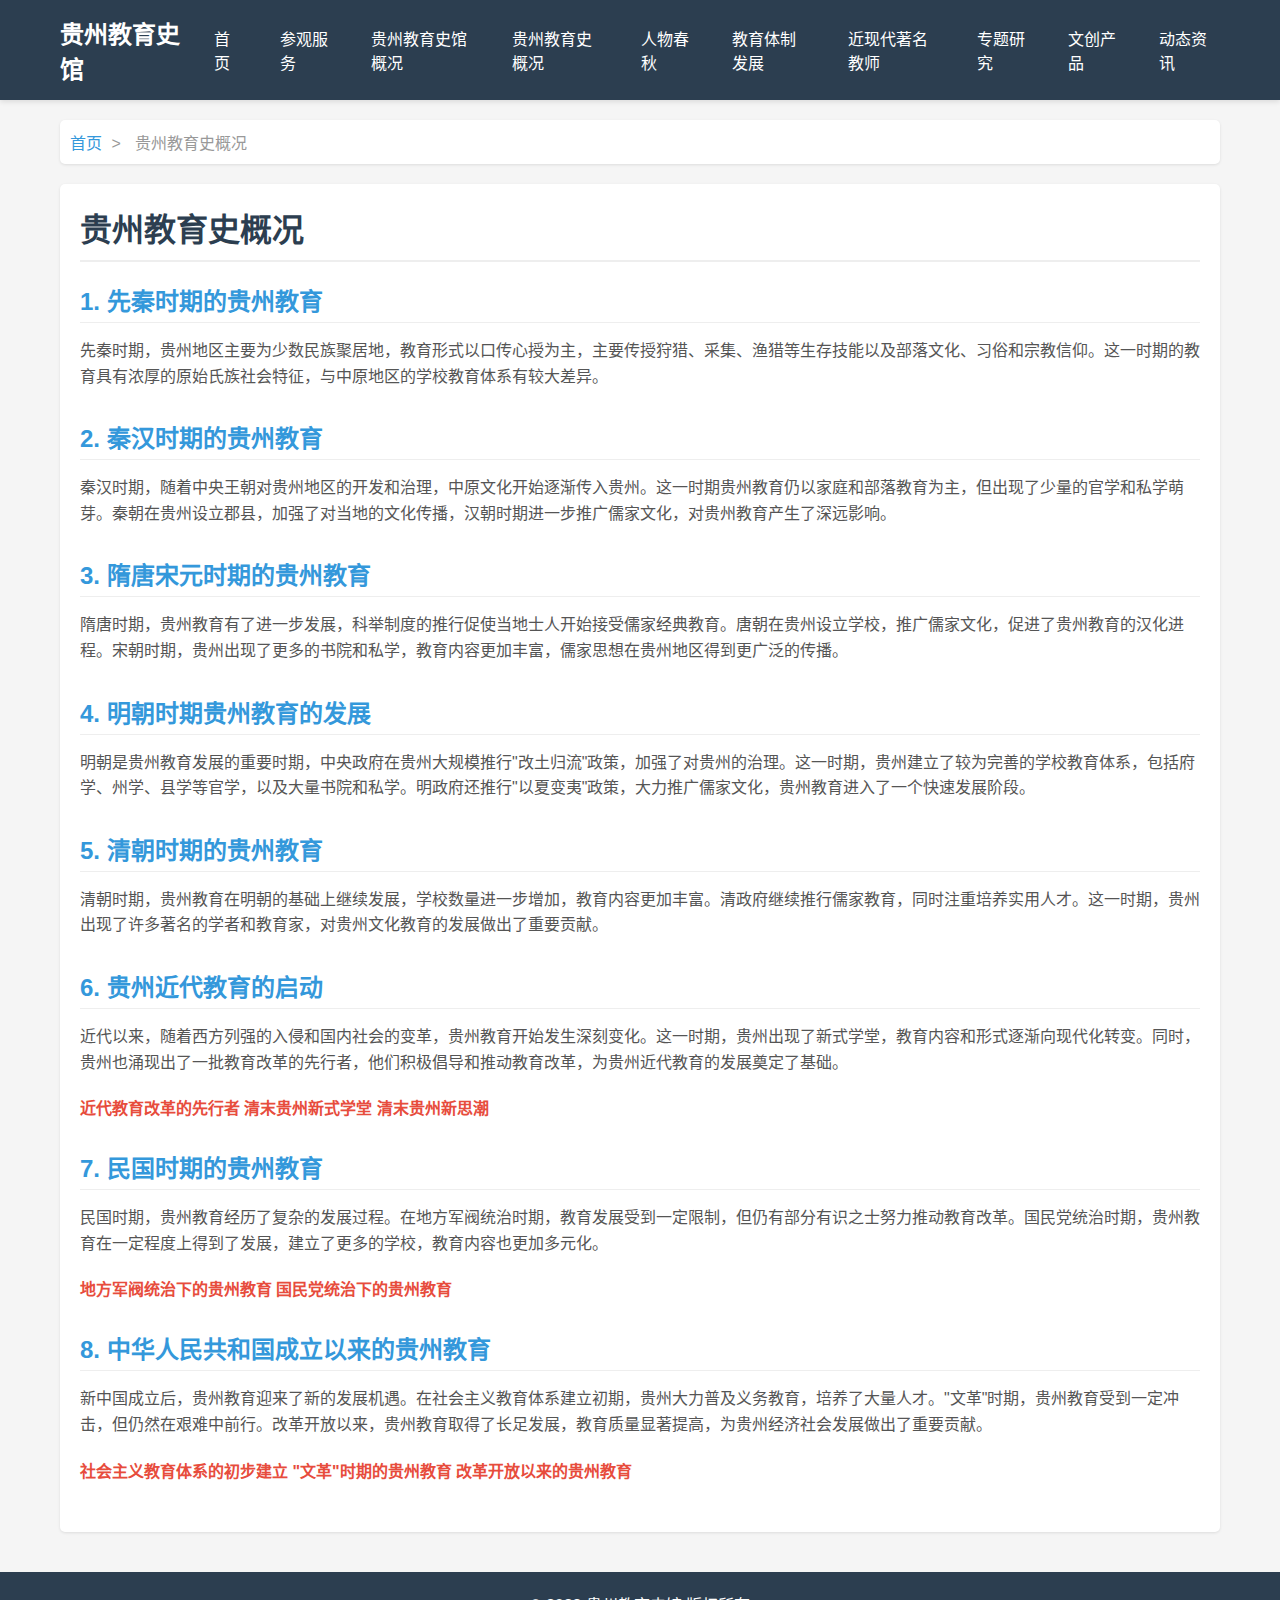
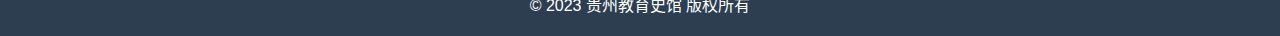
<file: eg.html>
<!DOCTYPE html>
<html lang="zh-CN">
<head>
    <meta charset="UTF-8">
    <meta name="viewport" content="width=device-width, initial-scale=1.0">
    <title>贵州教育史概况</title>
    <style>
        * {
            margin: 0;
            padding: 0;
            box-sizing: border-box;
            font-family: "Microsoft YaHei", sans-serif;
        }
        
        body {
            background-color: #f5f5f5;
            color: #333;
        }
        
        header {
            background-color: #2c3e50;
            color: white;
            padding: 15px 0;
            box-shadow: 0 2px 5px rgba(0,0,0,0.1);
        }
        
        .header-content {
            display: flex;
            justify-content: space-between;
            align-items: center;
            max-width: 1200px;
            margin: 0 auto;
            padding: 0 20px;
        }
        
        .logo {
            font-size: 24px;
            font-weight: bold;
        }
        
        .nav-main {
            display: flex;
        }
        
        .nav-main a {
            color: white;
            text-decoration: none;
            margin-left: 20px;
            padding: 5px 10px;
            border-radius: 3px;
            transition: background-color 0.3s;
        }
        
        .nav-main a:hover {
            background-color: #34495e;
        }
        
        .container {
            max-width: 1200px;
            margin: 20px auto;
            padding: 0 20px;
        }
        
        .breadcrumb {
            margin-bottom: 20px;
            padding: 10px;
            background-color: #fff;
            border-radius: 5px;
            box-shadow: 0 1px 3px rgba(0,0,0,0.1);
        }
        
        .breadcrumb a {
            color: #3498db;
            text-decoration: none;
        }
        
        .breadcrumb span {
            margin: 0 5px;
            color: #999;
        }
        
        .content {
            background-color: #fff;
            padding: 20px;
            border-radius: 5px;
            box-shadow: 0 1px 3px rgba(0,0,0,0.1);
        }
        
        h1 {
            color: #2c3e50;
            margin-bottom: 20px;
            border-bottom: 2px solid #eee;
            padding-bottom: 10px;
        }
        
        .history-section {
            margin-bottom: 30px;
        }
        
        .history-section h2 {
            color: #3498db;
            margin-bottom: 15px;
            padding-bottom: 5px;
            border-bottom: 1px solid #eee;
        }
        
        .history-section p {
            line-height: 1.6;
            margin-bottom: 10px;
            color: #555;
        }
        
        .subpage-link {
            display: inline-block;
            margin-top: 10px;
            color: #e74c3c;
            text-decoration: none;
            font-weight: bold;
        }
        
        .subpage-link:hover {
            text-decoration: underline;
        }
        
        footer {
            background-color: #2c3e50;
            color: white;
            text-align: center;
            padding: 20px 0;
            margin-top: 40px;
        }
    </style>
</head>
<body>
    <header>
        <div class="header-content">
            <div class="logo">贵州教育史馆</div>
            <nav class="nav-main">
                <a href="index.html">首页</a>
                <a href="visit-service.html">参观服务</a>
                <a href="museum-overview.html">贵州教育史馆概况</a>
                <a href="education-history.html">贵州教育史概况</a>
                <a href="figures.html">人物春秋</a>
                <a href="education-system.html">教育体制发展</a>
                <a href="teachers.html">近现代著名教师</a>
                <a href="research.html">专题研究</a>
                <a href="cultural-products.html">文创产品</a>
                <a href="news.html">动态资讯</a>
            </nav>
        </div>
    </header>
    
    <div class="container">
        <div class="breadcrumb">
            <a href="index.html">首页</a>
            <span>></span>
            <span>贵州教育史概况</span>
        </div>
        
        <div class="content">
            <h1>贵州教育史概况</h1>
            
            <div class="history-section">
                <h2>1. 先秦时期的贵州教育</h2>
                <p>先秦时期，贵州地区主要为少数民族聚居地，教育形式以口传心授为主，主要传授狩猎、采集、渔猎等生存技能以及部落文化、习俗和宗教信仰。这一时期的教育具有浓厚的原始氏族社会特征，与中原地区的学校教育体系有较大差异。</p>
            </div>
            
            <div class="history-section">
                <h2>2. 秦汉时期的贵州教育</h2>
                <p>秦汉时期，随着中央王朝对贵州地区的开发和治理，中原文化开始逐渐传入贵州。这一时期贵州教育仍以家庭和部落教育为主，但出现了少量的官学和私学萌芽。秦朝在贵州设立郡县，加强了对当地的文化传播，汉朝时期进一步推广儒家文化，对贵州教育产生了深远影响。</p>
            </div>
            
            <div class="history-section">
                <h2>3. 隋唐宋元时期的贵州教育</h2>
                <p>隋唐时期，贵州教育有了进一步发展，科举制度的推行促使当地士人开始接受儒家经典教育。唐朝在贵州设立学校，推广儒家文化，促进了贵州教育的汉化进程。宋朝时期，贵州出现了更多的书院和私学，教育内容更加丰富，儒家思想在贵州地区得到更广泛的传播。</p>
            </div>
            
            <div class="history-section">
                <h2>4. 明朝时期贵州教育的发展</h2>
                <p>明朝是贵州教育发展的重要时期，中央政府在贵州大规模推行"改土归流"政策，加强了对贵州的治理。这一时期，贵州建立了较为完善的学校教育体系，包括府学、州学、县学等官学，以及大量书院和私学。明政府还推行"以夏变夷"政策，大力推广儒家文化，贵州教育进入了一个快速发展阶段。</p>
            </div>
            
            <div class="history-section">
                <h2>5. 清朝时期的贵州教育</h2>
                <p>清朝时期，贵州教育在明朝的基础上继续发展，学校数量进一步增加，教育内容更加丰富。清政府继续推行儒家教育，同时注重培养实用人才。这一时期，贵州出现了许多著名的学者和教育家，对贵州文化教育的发展做出了重要贡献。</p>
            </div>
            
            <div class="history-section">
                <h2>6. 贵州近代教育的启动</h2>
                <p>近代以来，随着西方列强的入侵和国内社会的变革，贵州教育开始发生深刻变化。这一时期，贵州出现了新式学堂，教育内容和形式逐渐向现代化转变。同时，贵州也涌现出了一批教育改革的先行者，他们积极倡导和推动教育改革，为贵州近代教育的发展奠定了基础。</p>
                <a href="modern-education-reformers.html" class="subpage-link">近代教育改革的先行者</a>
                <a href="new-schools.html" class="subpage-link">清末贵州新式学堂</a>
                <a href="new-trends.html" class="subpage-link">清末贵州新思潮</a>
            </div>
            
            <div class="history-section">
                <h2>7. 民国时期的贵州教育</h2>
                <p>民国时期，贵州教育经历了复杂的发展过程。在地方军阀统治时期，教育发展受到一定限制，但仍有部分有识之士努力推动教育改革。国民党统治时期，贵州教育在一定程度上得到了发展，建立了更多的学校，教育内容也更加多元化。</p>
                <a href="warlord-period.html" class="subpage-link">地方军阀统治下的贵州教育</a>
                <a href="nationalist-period.html" class="subpage-link">国民党统治下的贵州教育</a>
            </div>
            
            <div class="history-section">
                <h2>8. 中华人民共和国成立以来的贵州教育</h2>
                <p>新中国成立后，贵州教育迎来了新的发展机遇。在社会主义教育体系建立初期，贵州大力普及义务教育，培养了大量人才。"文革"时期，贵州教育受到一定冲击，但仍然在艰难中前行。改革开放以来，贵州教育取得了长足发展，教育质量显著提高，为贵州经济社会发展做出了重要贡献。</p>
                <a href="socialist-education.html" class="subpage-link">社会主义教育体系的初步建立</a>
                <a href="cultural-revolution.html" class="subpage-link">"文革"时期的贵州教育</a>
                <a href="reform-era.html" class="subpage-link">改革开放以来的贵州教育</a>
            </div>
        </div>
    </div>
    
    <footer>
        <p>© 2023 贵州教育史馆 版权所有</p>
    </footer>
</body>
</html>
</file>
